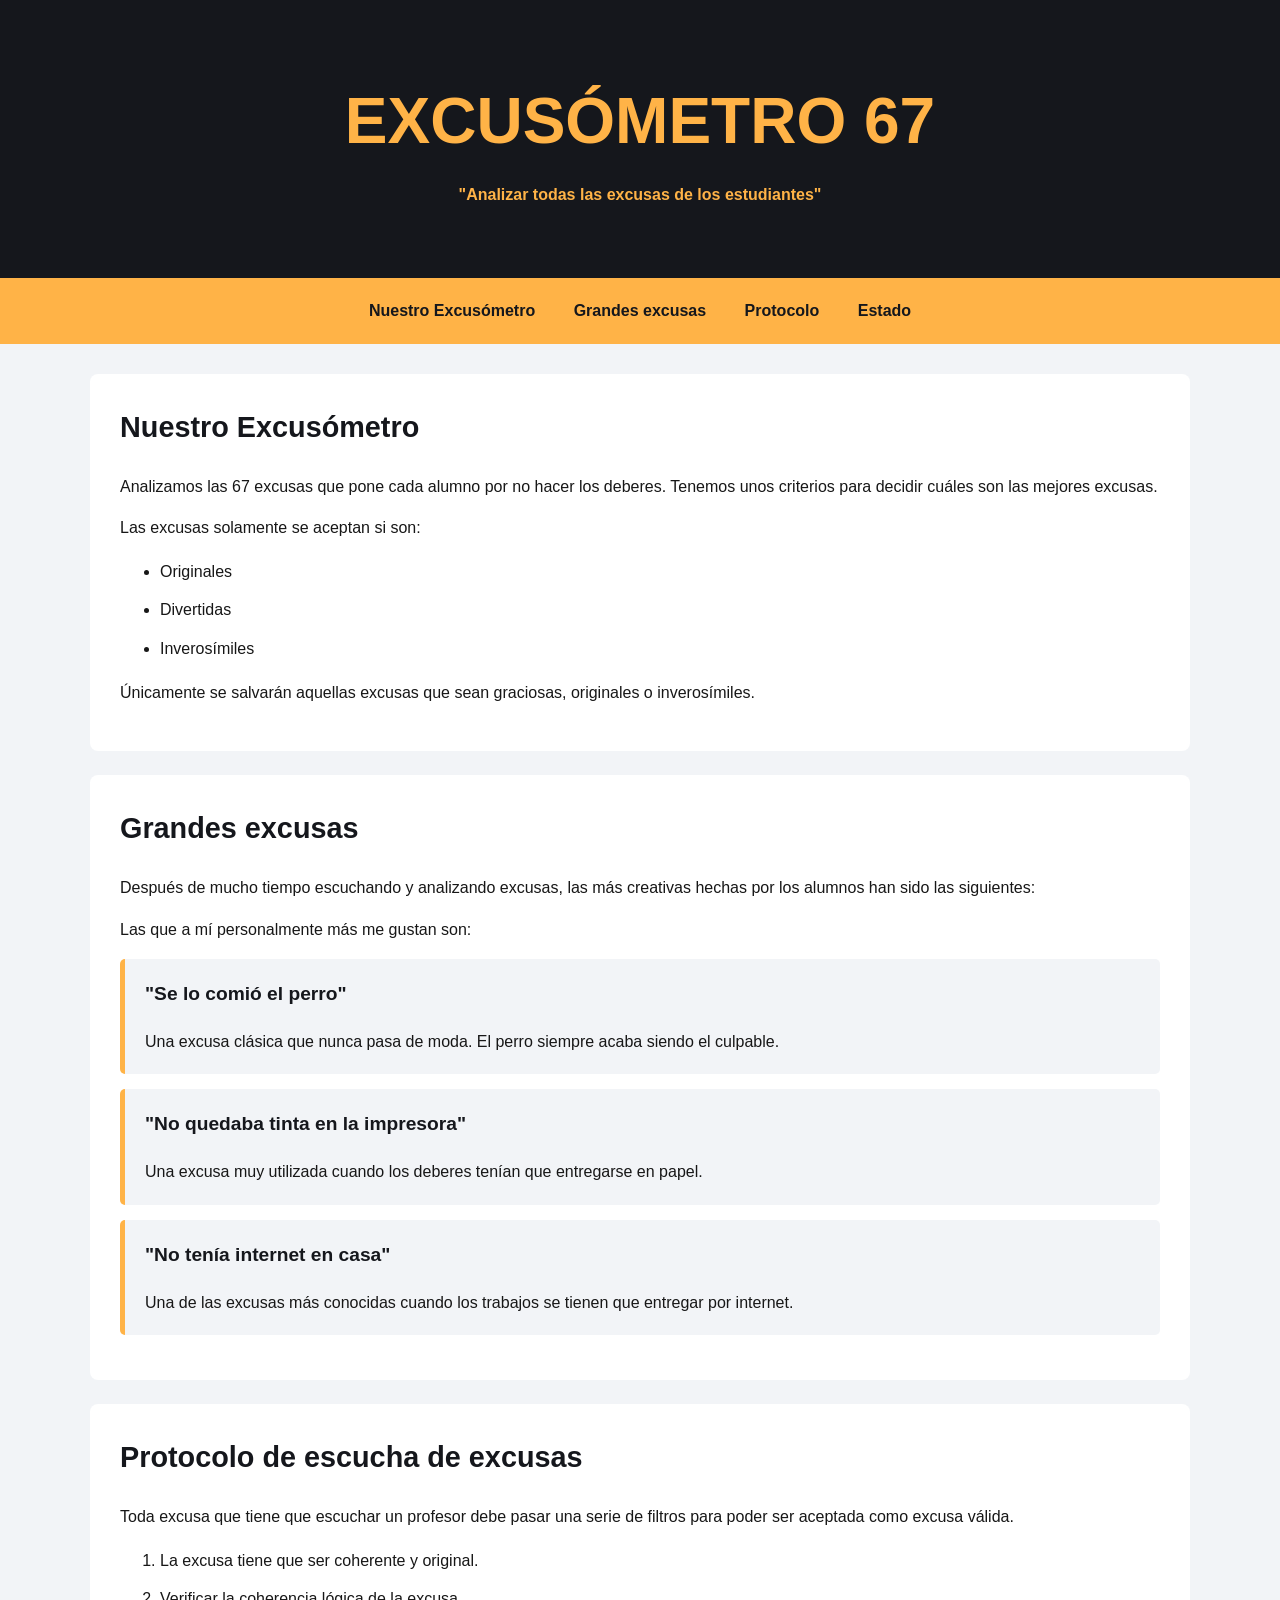
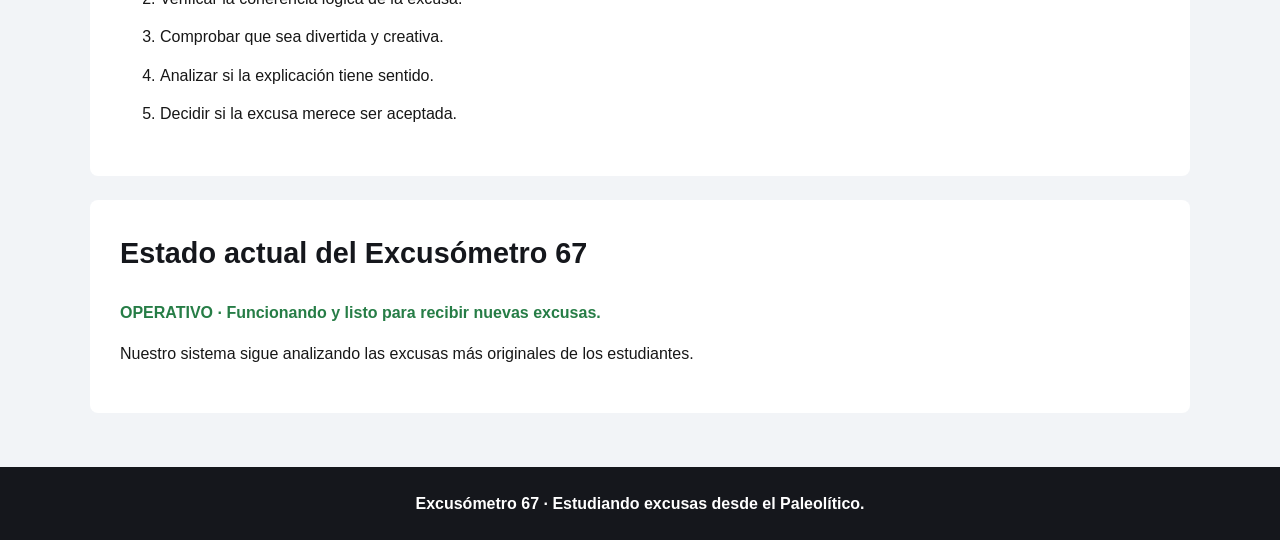
<file: index.html>
<!DOCTYPE html>
<html lang="es">

<head>
    <meta charset="UTF-8">
    <meta name="viewport" content="width=device-width, initial-scale=1.0">
    <meta name="description" content="Sistema experimental para analizar excusas académicas de dudosa credibilidad">
    <meta name="keywords" content="excusas, estudiantes, detector, excusómetro">
    <title>Excusómetro 67</title>
    <link rel="stylesheet" href="estiloss.css">
    <link rel="shortcut icon" href="imagen/7533540.png" type="image/png">
</head>

<body>

    <header>
        <h1>EXCUSÓMETRO 67</h1>
        <p>"Analizar todas las excusas de los estudiantes"</p>
    </header>

    <nav aria-label="Menú principal">
        <a href="#nuestro-excusometro">Nuestro Excusómetro</a>
        <a href="#grandes-excusas">Grandes excusas</a>
        <a href="#protocolo">Protocolo</a>
        <a href="#estado">Estado</a>
    </nav>

    <main>

        <section id="nuestro-excusometro" class="seccion">

            <h2>Nuestro Excusómetro</h2>

            <p>
                Analizamos las 67 excusas que pone cada alumno por no hacer
                los deberes. Tenemos unos criterios para decidir cuáles
                son las mejores excusas.
            </p>

            <p>
                Las excusas solamente se aceptan si son:
            </p>

            <ul>
                <li>Originales</li>
                <li>Divertidas</li>
                <li>Inverosímiles</li>
            </ul>

            <p>
                Únicamente se salvarán aquellas excusas que sean
                graciosas, originales o inverosímiles.
            </p>

        </section>

        <section id="grandes-excusas" class="seccion">

            <h2>Grandes excusas</h2>

            <p>
                Después de mucho tiempo escuchando y analizando excusas,
                las más creativas hechas por los alumnos han sido
                las siguientes:
            </p>

            <p>
                Las que a mí personalmente más me gustan son:
            </p>

            <article class="excusa">
                <h3>"Se lo comió el perro"</h3>
                <p>
                    Una excusa clásica que nunca pasa de moda.
                    El perro siempre acaba siendo el culpable.
                </p>
            </article>

            <article class="excusa">
                <h3>"No quedaba tinta en la impresora"</h3>
                <p>
                    Una excusa muy utilizada cuando los deberes
                    tenían que entregarse en papel.
                </p>
            </article>

            <article class="excusa">
                <h3>"No tenía internet en casa"</h3>
                <p>
                    Una de las excusas más conocidas cuando
                    los trabajos se tienen que entregar por internet.
                </p>
            </article>

        </section>

        <section id="protocolo" class="seccion">

            <h2>Protocolo de escucha de excusas</h2>

            <p>
                Toda excusa que tiene que escuchar un profesor
                debe pasar una serie de filtros para poder ser
                aceptada como excusa válida.
            </p>

            <ol>
                <li>La excusa tiene que ser coherente y original.</li>
                <li>Verificar la coherencia lógica de la excusa.</li>
                <li>Comprobar que sea divertida y creativa.</li>
                <li>Analizar si la explicación tiene sentido.</li>
                <li>Decidir si la excusa merece ser aceptada.</li>
            </ol>

        </section>

        <section id="estado" class="seccion">

            <h2>Estado actual del Excusómetro 67</h2>

            <p class="estado-operativo">
                OPERATIVO · Funcionando y listo para recibir nuevas excusas.
            </p>

            <p>
                Nuestro sistema sigue analizando las excusas
                más originales de los estudiantes.
            </p>

        </section>

    </main>

    <footer>
        <p>
            Excusómetro 67 · Estudiando excusas desde el Paleolítico.
        </p>
    </footer>

</body>

</html>
</file>
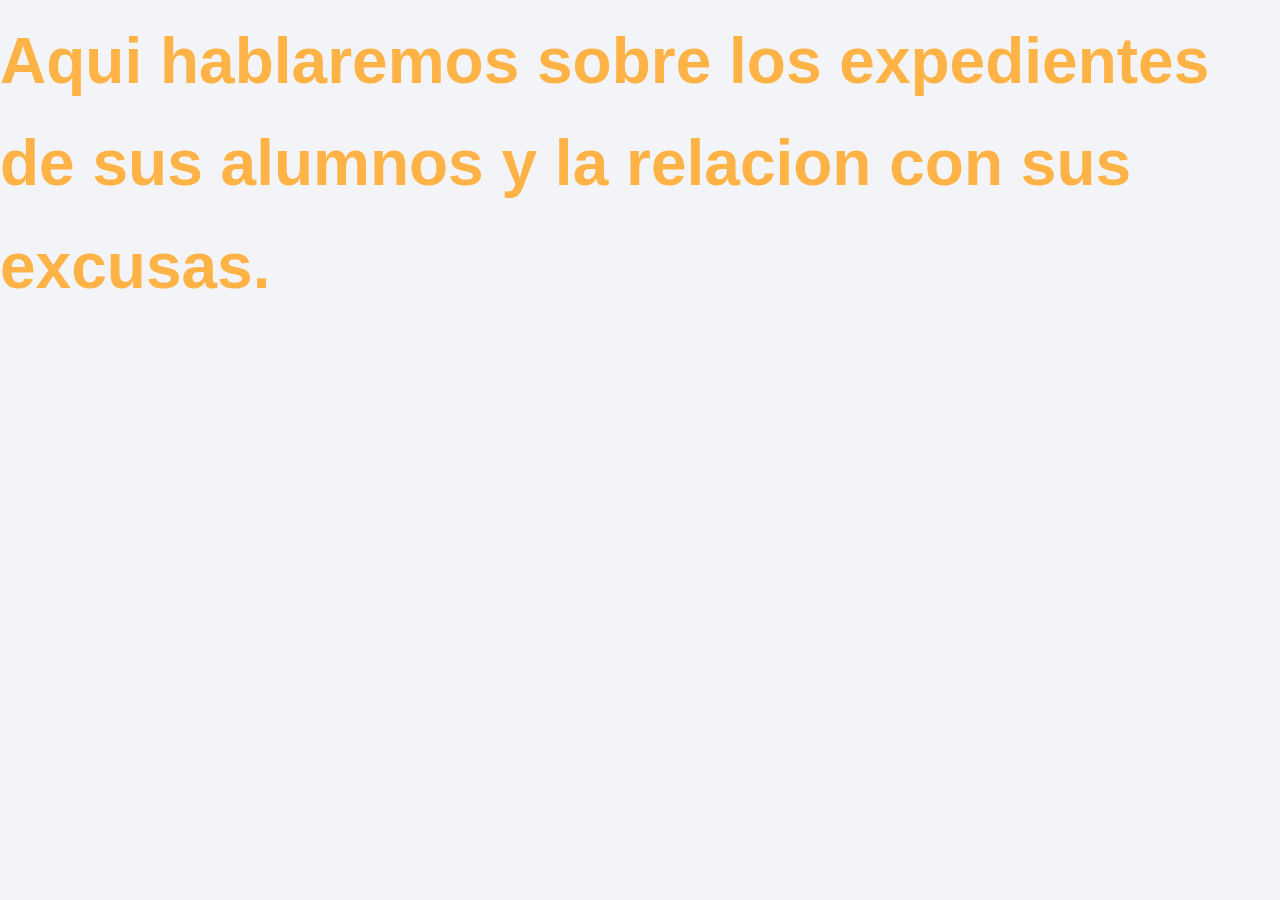
<file: paginas/expediente.html>
<!DOCTYPE html>
<html lang="en">
    <head>
        <meta charset="UTF-8">
        <meta  name="viewport" content="width=device=width, initial-scale=1.8">
    <link rel="stylesheet" href="../estiloss.css">
    <title> Expediente</title>
    </head>
<body>
    <h1>Aqui hablaremos sobre los expedientes de sus alumnos y la relacion con sus excusas.</h1>
</body>

</html>
</file>
<file: estiloss.css>
/* ESTILOS GENERALES */

body {
    font-family: Verdana, Helvetica, sans-serif;
    margin: 0;
    background-color: #F2F4F7;
    color: #171717;
    font-size: 16px;
    line-height: 1.6;
}

/* CABECERA */

header {
    background-color: #15171C;
    color: #FFFFFF;
    text-align: center;
    padding: 60px 30px;
}

header p {
    color: #FFB347;
    font-size: 1rem;
    font-weight: 700;
    margin: 10px 0;
}

h1 {
    color: #FFB347;
    font-size: 4rem;
    font-weight: 700;
    margin: 10px 0;
}

/* MENÚ DE NAVEGACIÓN */

nav {
    background-color: #FFB347;
    text-align: center;
    padding: 15px;
}

nav a {
    color: #15171C;
    font-weight: 700;
    text-decoration: none;
    margin: 0 12px;
    display: inline-block;
    padding: 5px;
}

nav a:hover {
    color: #FFFFFF;
}

nav a:focus-visible {
    outline: 2px solid #15171C;
    outline-offset: 3px;
}

/* CONTENIDO PRINCIPAL */

main {
    background-color: #F2F4F7;
    max-width: 1100px;
    margin: auto;
    padding: 30px;
}

/* SECCIONES */

.seccion {
    background-color: #FFFFFF;
    margin-bottom: 24px;
    padding: 30px;
    border-radius: 8px;
}

/* TÍTULOS */

h2 {
    color: #15171C;
    font-size: 1.8rem;
    font-weight: 700;
    margin-top: 0;
}

h3 {
    color: #15171C;
    font-size: 1.2rem;
    margin-top: 0;
}

/* PÁRRAFOS */

p {
    margin-bottom: 16px;
}

/* LISTAS */

ul {
    line-height: 1.9;
}

ol {
    line-height: 1.9;
}

li {
    margin-bottom: 8px;
}

/* FICHAS DE EXCUSAS */

.excusa {
    background-color: #F2F4F7;
    border-left: 5px solid #FFB347;
    padding: 20px;
    margin-bottom: 15px;
    border-radius: 5px;
}

.excusa p {
    margin-bottom: 0;
}

.excusa:hover {
    background-color: #FFF3E0;
}

/* ESTADO DEL SISTEMA */

.estado-operativo {
    color: #267D46;
    font-weight: 700;
}

/* PIE DE PÁGINA */

footer {
    background-color: #15171C;
    color: #FFFFFF;
    text-align: center;
    padding: 24px;
}

footer p {
    font-weight: 700;
    margin: 0;
}

/* ADAPTACIÓN A PANTALLAS PEQUEÑAS */

@media (max-width: 600px) {

    header {
        padding: 40px 20px;
    }

    h1 {
        font-size: 2.3rem;
    }

    nav a {
        margin: 5px;
    }

    main {
        padding: 15px;
    }

    .seccion {
        padding: 20px;
    }

    h2 {
        font-size: 1.5rem;
    }

}
</file>
